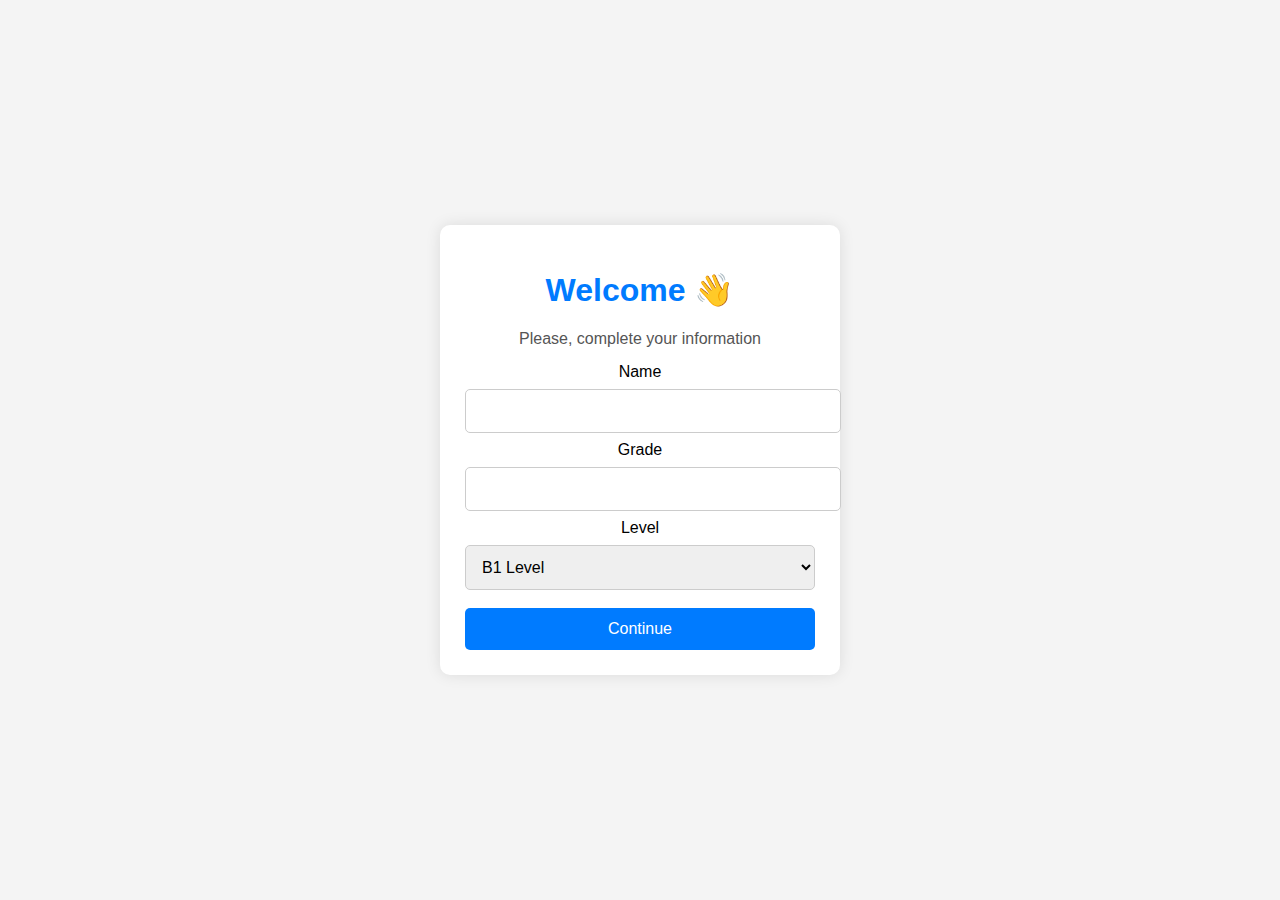
<file: index.html>
<!DOCTYPE html>
<html lang="es">
<head>
    <meta charset="UTF-8">
    <meta name="viewport" content="width=device-width, initial-scale=1.0">
    <title>Pantalla Principal</title>
    <link rel="stylesheet" href="style.css">
</head>
<body>

    <div class="container">
        <h1>Welcome 👋</h1>
        <p>Please, complete your information</p>

        <form onsubmit="startSession(); return false;">
            <label for="userName">Name</label>
            <input type="text" id="userName" required>

            <label for="userCourse">Grade</label>
            <input type="text" id="userCourse" required>

            <label for="userLevel">Level</label>
            <select id="userLevel" required>
                <option value="b1">B1 Level</option>
                <option value="b1plus">B1+ Level</option>
                <option value="b2">B2 Level</option>
            </select>

            <button type="submit">Continue</button>
        </form>
    </div>

    <script src="script.js"></script>

</body>
</html>
</file>
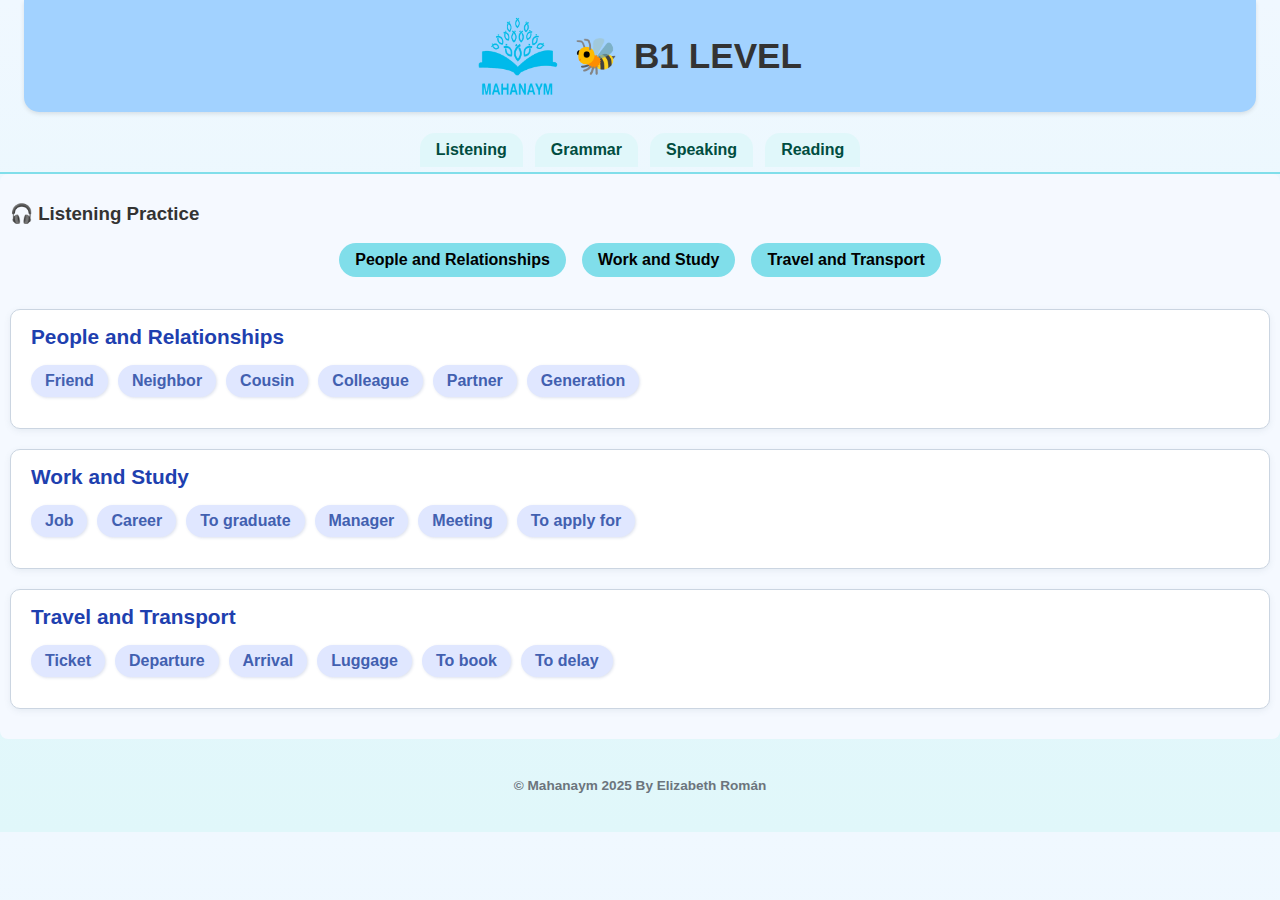
<file: Levels/b1.html>
<!DOCTYPE html> 
<html lang="en">
<head>
  <meta charset="UTF-8" />
  <meta name="viewport" content="width=device-width, initial-scale=1.0"/>
  <title>Learn English</title>
  <link rel="stylesheet" href="stylelevels.css" />
</head>
<body>
  <header>
    <div class="logo-title">
      <img src="logo.png" alt="Learn English Logo" />
      <span role="img" aria-label="bee">🐝</span> B1 LEVEL
    </div>
  </header>

        <!-- Subtabs -->
        <nav class="subtabs" role="tablist">
          <button class="subtab-button" onclick="openSubTab(event, 'b1-listening')" role="tab" aria-selected="true">Listening</button>
          <button class="subtab-button" onclick="openSubTab(event, 'b1-grammar')" role="tab" aria-selected="false">Grammar</button>
          <button class="subtab-button" onclick="openSubTab(event, 'b1-speaking')" role="tab" aria-selected="false">Speaking</button>
          <button class="subtab-button" onclick="openSubTab(event, 'b1-reading')" role="tab" aria-selected="false">Reading</button>
        </nav>

        <!-- Listening -->
        <section id="b1-listening" class="subtab-content" style="display: block;">
          <h3>🎧 Listening Practice</h3>
          <ul class="topic-list">
            <li><a href="#people-relationships">People and Relationships</a></li>
            <li><a href="#work-study">Work and Study</a></li>
            <li><a href="#travel-transport">Travel and Transport</a></li>
          </ul>

          <section id="people-relationships" class="topic-section">
            <h4>People and Relationships</h4>
            <ul>
              <li class="play-word" data-audio="People/Friend.mp3">Friend</li>
              <li class="play-word" data-audio="People/Neighbor.mp3">Neighbor</li>
              <li class="play-word" data-audio="People/Cousin.mp3">Cousin</li>
              <li class="play-word" data-audio="People/Colleague.mp3">Colleague</li>
              <li class="play-word" data-audio="People/Partner.mp3">Partner</li>
              <li class="play-word" data-audio="People/Generation.mp3">Generation</li>
            </ul>
          </section>

          <section id="work-study" class="topic-section">
            <h4>Work and Study</h4>
            <ul>
              <li class="play-word" data-audio="Work/Job.mp3">Job </li>
              <li class="play-word" data-audio="Work/Career.mp3">Career</li>
              <li class="play-word" data-audio="Work/To_graduate.mp3">To graduate</li>
              <li class="play-word" data-audio="Work/Manager.mp3">Manager</li>
              <li class="play-word" data-audio="Work/Meeting.mp3">Meeting</li>
              <li class="play-word" data-audio="Work/To_apply_for.mp3">To apply for</li>
            </ul>
          </section>

          <section id="travel-transport" class="topic-section">
            <h4>Travel and Transport</h4>
            <ul>
              <li class="play-word" data-audio="Travel/Ticket.mp3">Ticket</li>
              <li class="play-word" data-audio="Travel/Departure.mp3">Departure</li>
              <li class="play-word" data-audio="Travel/Arrival.mp3">Arrival</li>
              <li class="play-word" data-audio="Travel/Luggage.mp3">Luggage</li>
              <li class="play-word" data-audio="Travel/To_book.mp3">To book</li>
              <li class="play-word" data-audio="Travel/To_delay.mp3">To delay</li>
            </ul>
          </section>
        </section> <!--END LISTENING-->

<!-- Grammar -->
      <section id="b1-grammar" class="subtab-content" style="display: none;">
        <h3>Grammar Practice</h3>
        <div id="subtab-grammar">
<!-- 1. VERBAL TIMES -->
<article class="activity-card">
  <p><strong>1. I __________ (see) that movie before.</strong></p>
  <button onclick="checkAnswer(this, false)">saw</button>
  <button onclick="checkAnswer(this, true)">have seen</button>
  <button onclick="checkAnswer(this, false)">see</button>
  <p class="message-result"></p>
  <button class="retry-btn" onclick="resetCard(this)" style="display:none; margin-top: 10px;">
  🔄 Try again
</button>
</article>

<!-- 2. FIRST CONDITIONAL -->
<article class="activity-card">
  <p><strong>2. If it rains, we __________ at home.</strong></p>
  <button onclick="checkAnswer(this, false)">stays</button>
  <button onclick="checkAnswer(this, true)">will stay</button>
  <button onclick="checkAnswer(this, false)">stayed</button>
  <p class="message-result"></p>
  <button class="retry-btn" onclick="resetCard(this)" style="display:none; margin-top: 10px;">
  🔄 Try again
</button>
</article>

<!--3.Order the phrase-->
<article class="activity-card" id="drag-drop-activity">
  <p><strong>3. Put the words in the correct order (drag and drop):</strong></p>

  <div id="dragContainer" class="drag-container"></div>

  <button id="checkBtn">Check Order</button>
  <button class="retry-btn" style="display:none; margin-top: 10px;">
    🔄 Try again
  </button>

  <p class="message-result"></p>
</article>


<!-- 4. Reported Speech -->
<article class="activity-card">
  <p><strong>4. She said, “I am tired.” → She said __________.</strong></p>
  <button onclick="checkAnswer(this, false)">she is tired</button>
  <button onclick="checkAnswer(this, true)">she was tired</button>
  <button onclick="checkAnswer(this, false)">she will be tired</button>
  <p class="message-result"></p>
  <button class="retry-btn" onclick="resetCard(this)" style="display:none; margin-top: 10px;">
  🔄 Try again
</button>
</article>

<!-- 5. MODAL VERBS -->
<article class="activity-card">
  <p><strong>5. You __________ study more if you want to pass the test.</strong></p>
  <button onclick="checkAnswer(this, true)">should</button>
  <button onclick="checkAnswer(this, false)">might</button>
  <button onclick="checkAnswer(this, false)">can</button>
  <p class="message-result"></p>
    <button class="retry-btn" onclick="resetCard(this)" style="display:none; margin-top: 10px;">
  🔄 Try again
</button>
</article>


<!-- 6. VERBS WITH -ING / TO -->
<article class="activity-card">
  <p><strong>6. I enjoy __________ books.</strong></p>
  <button onclick="checkAnswer(this, false)">read</button>
  <button onclick="checkAnswer(this, true)">reading</button>
  <button onclick="checkAnswer(this, false)">to read</button>
  <p class="message-result"></p>
  <button class="retry-btn" onclick="resetCard(this)" style="display:none; margin-top: 10px;">
  🔄 Try again
</button>
</article>

<!-- 7. PASSIVE VOICE -->
<article class="activity-card">
  <p><strong>7. They build houses. → __________.</strong></p>
  <button onclick="checkAnswer(this, true)">Houses are built</button>
  <button onclick="checkAnswer(this, false)">Houses were build</button>
  <button onclick="checkAnswer(this, false)">Houses is built</button>
  <p class="message-result"></p>
  <button class="retry-btn" onclick="resetCard(this)" style="display:none; margin-top: 10px;">
  🔄 Try again
</button>
</article>

<!-- 8. Relative clauses -->
<article class="activity-card">
  <p><strong>8. Combine: The man is my teacher. He is wearing a hat.</strong></p>
  <button onclick="checkAnswer(this, true)">The man who is wearing a hat is my teacher</button>
  <button onclick="checkAnswer(this, false)">The man is wearing a hat who is my teacher</button>
  <button onclick="checkAnswer(this, false)">My teacher is the man which is wearing a hat</button>
  <p class="message-result"></p>
  <button class="retry-btn" onclick="resetCard(this)" style="display:none; margin-top: 10px;">
  🔄 Try again
</button>
</article>

<!-- 9. Question tags -->
<article class="activity-card">
  <p><strong>9. She’s coming to the party, __________?</strong></p>
  <button onclick="checkAnswer(this, true)">isn’t she?</button>
  <button onclick="checkAnswer(this, false)">is she?</button>
  <button onclick="checkAnswer(this, false)">wasn’t she?</button>
  <p class="message-result"></p>
  <button class="retry-btn" onclick="resetCard(this)" style="display:none; margin-top: 10px;">
  🔄 Try again
</button>
</article>    

<!-- 10. Matching activity -->
<article class="activity-card matching-activity">
  <h4>10. Match the phrases</h4>
  <div class="matching-container">
    <div class="column left">
      <div class="match-item" data-id="1">I woke up late.</div>
      <div class="match-item" data-id="2">While she was cooking,</div>
      <div class="match-item" data-id="3">If you study hard,</div>
      <div class="match-item" data-id="4">I like coffee,</div>
    </div>

    <svg class="lines" width="100%" height="200"></svg>

    <div class="column right">
      <div class="match-item" data-id="a">you will pass the exam.</div>      
      <div class="match-item" data-id="b">but I prefer tea at night.</div>
      <div class="match-item" data-id="c">her brother was setting the table.</div>
      <div class="match-item" data-id="d">That’s why I arrived late at school.</div>
    </div>
  </div>

  <button onclick="checkMatches()">✅ Check</button>
  <button class="retry-btn" style="display:none;">🔄 Try again</button>
  <p class="message-result" style="font-weight:bold; margin-top:10px;"></p>
</article> 
</section>

<!-- Speaking -->
<section id="b1-speaking" class="subtab-content" style="display: none;">
  <h3>🗣️ Speaking Section</h3>
  <div class="speaking-exercise">

    <!-- Tarjeta 1: Traveling -->
    <article class="activity-card" data-dialogos='[
      { "pregunta": "Hi! I need to book a flight to Madrid.", "respuesta": "Sure! What’s your preferred departure date?" },
      { "pregunta": "Next Saturday.", "respuesta": "Great! Do you need extra luggage space?" },
      { "pregunta": "No, just a carry-on.", "respuesta": "Your ticket is confirmed. Arrival in Madrid is at 3 PM." },
      { "pregunta": "Perfect! Any chance of a delay?", "respuesta": "No delays expected! Safe travels!" }
    ]'>
      <p>🧳 <strong>Topic:</strong> Traveling!</p>  
      <p><strong>Say aloud:</strong> <span class="fraseObjetivo"></span></p>
      <button class="speakBtn">🎤 Speak</button>
      <button class="repeatPhraseBtn">🔊 Listen</button>
      <p class="resultado"></p>
      <p class="mensajeError error-message hidden">❌ Incorrect. Try again.</p>
      <button class="retryBtn hidden">🔄 Retry</button>
      <p class="message-result"></p>
      <button class="nextBtn">➡️ Next</button>
      <button class="repeatAnswerBtn hidden">🗣️ Listen</button>
    </article>

 <!-- Tarjeta 2: People and Relationships -->
    <article class="activity-card" data-dialogos='[
      { "pregunta": "My neighbor just moved away", "respuesta": "Oh no! Were you close?" },
      { "pregunta": "Not really, but she was friendly.", "respuesta": "I get it. My colleague just changed jobs." },
      { "pregunta": "That’s tough. Are you still in touch?", "respuesta": "A little. And my cousin is visiting soon!" },
      { "pregunta": "That’s great! Family time is special.", "respuesta": "Yeah! Different generations bring new stories." }
           ]'>
      
    <p>👨‍👩‍👦‍👦 <strong>Topic:</strong> Connections Everywhere!</p>  
      <p><strong>Say aloud:</strong> <span class="fraseObjetivo"></span></p>
      <button class="speakBtn">🎤 Speak</button>
      <button class="repeatPhraseBtn">🔊 Listen</button>
      <p class="resultado"></p>
      <p class="mensajeError error-message hidden">❌ Incorrect. Try again.</p>
      <button class="retryBtn hidden">🔄 Retry</button>
      <p class="message-result"></p>
      <button class="nextBtn">➡️ Next</button>
      <button class="repeatAnswerBtn hidden" >🗣️ Listen</button>
    </article>
  </div>
</section>  <!--END SPEAKING B1-->

        <!-- Reading -->
        <section id="b1-reading" class="subtab-content" style="display: none;">
         <article class="activity-card">
            <h3>📖 Reading Section</h3>
            <h4>Daily Routine</h4>
            <p>Emma wakes up at 7:00 a.m. She stretches and opens the window. The sun is shining, and birds are singing. She smiles.</p>
            <p>First, Emma takes a shower. She enjoys the warm water and sings her favorite song. After that, she gets dressed and brushes her hair.</p>
            <p>At 7:30 a.m., Emma packs her bag and checks her phone. She reads a few messages from her friends. "See you later!" one of them says.</p>
            <p>After a long day, Emma finally comes home. She sits on the couch and turns on the TV. She watches her favorite series for an hour. Then, she feels tired and decides to go to bed.</p>
            <button onclick="speakReadingText(this)">🔊 Read aloud</button>
           <button class="stop-btn" style="display: none;" onclick="stopReading(this)">⏹️ Stop</button>


            <p><strong>What does Emma do in the morning?</strong></p>
            <button onclick="checkReadingAnswer(this, false)">Go to bed</button>
            <button onclick="checkReadingAnswer(this, true)">Have breakfast</button>
            <button onclick="checkReadingAnswer(this, false)">Watch TV</button>
            <p class="message-result"></p>
            <button class="retry-btn" onclick="resetCard(this)" style="display: none;">🔄 Try Again</button>
          </article>

          <article class="activity-card">
            <h4>At the Zoo</h4>
            <p>Sammy is excited. Today, she is going to the zoo with her best friend.</p>
            <p>When they arrive, the first animals they see are elephants. They are big and strong, and one of them is playing with water. "Look! It's spraying water with its trunk!" Sammy laughs.</p>
            <p>Next, they walk to the giraffes. They are so tall! They eat leaves from the highest trees. "I wish I could reach that high," Sammy says.</p>
            <p>Then, they visit the monkeys. The monkeys jump from tree to tree, making funny sounds. One little monkey looks at Sammy and tilts its head. "You are so funny!" Sammy says.</p>
            <button onclick="speakReadingText(this)">🔊 Read aloud</button>
           <button class="stop-btn" style="display: none;" onclick="stopReading(this)">⏹️ Stop</button>


            <p><strong>Which animal does the girl like the most?</strong></p>
            <button onclick="checkReadingAnswer(this, false)">Elephant</button>
            <button onclick="checkReadingAnswer(this, false)">Giraffe</button>
            <button onclick="checkReadingAnswer(this, true)">Monkey</button>
            <p class="message-result"></p>
            <button class="retry-btn" onclick="resetCard(this)" style="display: none;">🔄 Try Again</button>
          </article>

          <article class="activity-card">
            <h4>Weekend Plans</h4>
            <p>Leo sits on his bed, thinking. The weekend is coming, and he doesn’t know what to do.</p>
            <p>He has three ideas. First, he could visit his grandmother. She always makes delicious cookies, and they could talk for hours.</p>
            <p>Second, he could go to the beach. He loves swimming and feeling the warm sand under his feet.</p>
            <p>Third, he could play football with his friends. They have a big match on Saturday, and he doesn’t want to miss it!</p>
            <button onclick="speakReadingText(this)">🔊 Read aloud</button>
            <button class="stop-btn" style="display: none;" onclick="stopReading(this)">⏹️ Stop</button>


            <p><strong>What will the boy do on Sunday?</strong></p>
            <button onclick="checkReadingAnswer(this, false)">Go to the beach</button>
            <button onclick="checkReadingAnswer(this, false)">Visit grandma</button>
            <button onclick="checkReadingAnswer(this, true)">Play soccer</button>
            <p class="message-result"></p>
            <button class="retry-btn" onclick="resetCard(this)" style="display: none;">🔄 Try Again</button>
          </article>  
   </section> <!----End Reading-->
</section> <!---End B1-->

      </section>
    </main>
  </div>

  <footer>
  <h5>&copy; Mahanaym 2025 By Elizabeth Román</h5>
</footer>

  <script src="scriptlevels.js"></script>
</body>
</html>
</file>
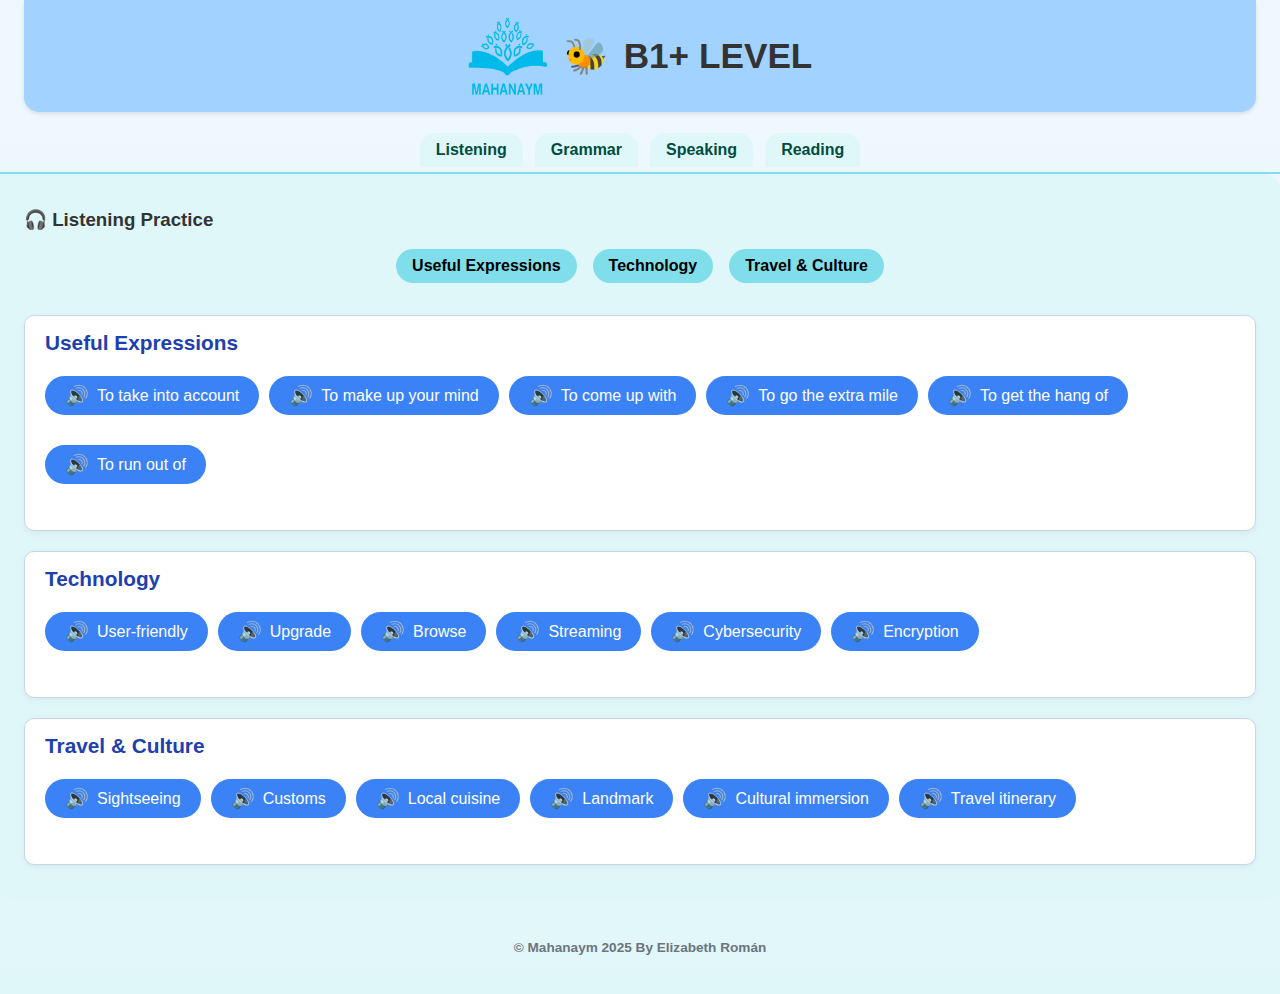
<file: Levels/b1plus.html>
<!DOCTYPE html> 
<html lang="en">
<head>
  <meta charset="UTF-8" />
  <meta name="viewport" content="width=device-width, initial-scale=1.0"/>
  <title>Learn English</title>
  <link rel="stylesheet" href="stylelevels.css" />
</head>
<body>
  <header>
    <div class="logo-title">
      <img src="logo.png" alt="Learn English Logo" />
      <span role="img" aria-label="bee">🐝</span> B1+ LEVEL
    </div>
  </header>

        <!-- B1+ TAB -->

  <!-- Subtabs -->
        <nav class="subtabs" role="tablist">
          <button class="subtab-button" onclick="openSubTab(event, 'b1plus-listening')" role="tab" aria-selected="true">Listening</button>
          <button class="subtab-button" onclick="openSubTab(event, 'b1plus-grammar')" role="tab" aria-selected="false">Grammar</button>
          <button class="subtab-button" onclick="openSubTab(event, 'b1plus-speaking')" role="tab" aria-selected="false">Speaking</button>
          <button class="subtab-button" onclick="openSubTab(event, 'b1plus-reading')" role="tab" aria-selected="false">Reading</button>
        </nav>

  <!-- Listening -->
    <section id="b1plus-listening" class="subtab-content" style="display: block;">
    <h3>🎧 Listening Practice</h3>
          <ul class="topic-list">
            <li><a href="#Useful Expressions">Useful Expressions</a></li>
            <li><a href="#Technology">Technology</a></li>
            <li><a href="#Travel & Culture">Travel & Culture</a></li>
          </ul>

          <section id="Useful Expressions" class="topic-section">
            <h4>Useful Expressions</h4>
            <ul>
               <button onclick="leerFrase('To take into account')">To take into account</button>
               <button onclick="leerFrase('To make up your mind')">To make up your mind</button>
               <button onclick="leerFrase('To come up with')">To come up with</button>
               <button onclick="leerFrase('To go the extra mile')">To go the extra mile</button>
               <button onclick="leerFrase('To get the hang of')">To get the hang of</button>
              <button onclick="leerFrase('To run out of')">To run out of</button>

            </ul>
          </section>

          <section id="Technology" class="topic-section">
            <h4>Technology</h4>
            <ul>
              <button onclick="leerFrase('User-friendly')">User-friendly</button>
              <button onclick="leerFrase('Upgrade')">Upgrade</button>
              <button onclick="leerFrase('Browse')">Browse</button>
              <button onclick="leerFrase('Streaming')">Streaming</button>
              <button onclick="leerFrase('Cybersecurity')">Cybersecurity</button>
              <button onclick="leerFrase('Encryption')">Encryption</button>
            </ul>
          </section>

          <section id="Travel & Culture" class="topic-section">
            <h4>Travel & Culture</h4>
            <ul>
              <button onclick="leerFrase('Sightseeing')">Sightseeing</button>
              <button onclick="leerFrase('Customs')">Customs</button>
              <button onclick="leerFrase('Local cuisine')">Local cuisine</button>
              <button onclick="leerFrase('Landmark')">Landmark</button>
              <button onclick="leerFrase('Cultural immersion')">Cultural immersion</button>
              <button onclick="leerFrase('Travel itinerary')">Travel itinerary</button>
            </ul>
          </section>
        </section> <!--END LISTENING B1+-->

  <!-- Grammar B1+-->
      <section id="b1plus-grammar" class="subtab-content" style="display: none;">
        <h3>Grammar Practice</h3>
        <div id="subtab-grammar">
<!-- 1. DEDUCTION IN PRESENT -->
<article class="activity-card">

  <p><strong>1.Choose the correct sentence using a modal verb for deduction in the present</strong></p>
  <button onclick="checkAnswer(this, true)">He must be tired after working all day.</button>
  <button onclick="checkAnswer(this, false)">He must to be tired after working all day.</button>
  <button onclick="checkAnswer(this, false)">He must being tired after working all day.</button>
  <button onclick="checkAnswer(this, false)">He must have been tired after working all day.</button>
  <p class="message-result"></p>
  <button class="retry-btn" onclick="resetCard(this)" style="display:none; margin-top: 10px;">
  🔄 Try again
</button>
</article>

<!-- 2. WISH -->
<article class="activity-card">
  <p><strong>2.Which sentence uses the correct form of "wish"?.</strong></p>
  <button onclick="checkAnswer(this, false)">I wish I have more free time.</button>
  <button onclick="checkAnswer(this, true)">I wish I had more free time.</button>
  <button onclick="checkAnswer(this, false)">I wish I will have more free time.</button>
  <button onclick="checkAnswer(this, false)">I wish I would have more free time.</button>
  <p class="message-result"></p>
  <button class="retry-btn" onclick="resetCard(this)" style="display:none; margin-top: 10px;">
  🔄 Try again
</button>
</article>

<!--3.MODAL VERB-->
<article class="activity-card">
  <p><strong>3.Choose the correct sentence using a modal verb in the past: </strong></p>
  <button onclick="checkAnswer(this, true)">She could have studied harder for the exam.</button>
  <button onclick="checkAnswer(this, false)">She could study harder for the exam.</button>
  <button onclick="checkAnswer(this, false)">She could studied harder for the exam.</button>
  <button onclick="checkAnswer(this, false)">She could has studied harder for the exam.</button>
  <p class="message-result"></p>
  <button class="retry-btn" onclick="resetCard(this)" style="display:none; margin-top: 10px;">
  🔄 Try again
</button>
</article>


<!-- 4. PHRASAL VERB -->
<article class="activity-card">
  <p><strong>4. Which sentence uses the correct form of the phrasal verb?</strong></p>
  <button onclick="checkAnswer(this, true)">He gave up smoking last year.</button>
  <button onclick="checkAnswer(this, false)">He gave off smoking last year.</button>
  <button onclick="checkAnswer(this, false)">He gave in smoking last year.</button>
  <button onclick="checkAnswer(this, false)">He gave out smoking last year.</button>
  <p class="message-result"></p>
  <button class="retry-btn" onclick="resetCard(this)" style="display:none; margin-top: 10px;">
  🔄 Try again
</button>
</article>

<!-- 5. WOULD RATHER -->
<article class="activity-card">
  <p><strong>5. Choose the correct sentence using "would rather"</strong></p>
  <button onclick="checkAnswer(this, false)">I would rather to stay home tonight.</button>
  <button onclick="checkAnswer(this, true)">I would rather stay home tonight.</button>
  <button onclick="checkAnswer(this, false)">I would rather staying home tonight.</button>
  <button onclick="checkAnswer(this, false)">I would rather stayed home tonight.</button>
  <p class="message-result"></p>
    <button class="retry-btn" onclick="resetCard(this)" style="display:none; margin-top: 10px;">
  🔄 Try again
</button>
</article>


<!-- 6. PASSIVE VOICE -->
<article class="activity-card">
  <p><strong>6. Which sentence uses the correct form of the passive voice?</strong></p>
  <button onclick="checkAnswer(this, true)">The cake was eaten by the children.</button>
  <button onclick="checkAnswer(this, false)">The cake ate by the children.</button>
  <button onclick="checkAnswer(this, false)">The cake is eating by the children.</button>
    <button onclick="checkAnswer(this, false)">The cake has eaten by the children.</button>
  <p class="message-result"></p>
  <button class="retry-btn" onclick="resetCard(this)" style="display:none; margin-top: 10px;">
  🔄 Try again
</button>
</article>

<!-- 7. MIXED CONDTIIONAL -->
<article class="activity-card">
  <p><strong>7. Choose the correct sentence using a mixed conditional:</strong></p>
  <button onclick="checkAnswer(this, false)">If I had studied harder, I would pass the exam.</button>
  <button onclick="checkAnswer(this, false)">If I had studied harder, I would have passed the exam.</button>
  <button onclick="checkAnswer(this, true)">If I had studied harder, I would be passing the exam now.</button>
  <button onclick="checkAnswer(this, false)">If I studied harder, I would have passed the exam.</button>
  <p class="message-result"></p>
  <button class="retry-btn" onclick="resetCard(this)" style="display:none; margin-top: 10px;">
  🔄 Try again
</button>
</article>

<!-- 8. USED TO -->
<article class="activity-card">
  <p><strong>8. Which sentence uses the correct form of "used to"?</strong></p>
  <button onclick="checkAnswer(this, true)">I used to play football when I was a child.</button>
  <button onclick="checkAnswer(this, false)">I use to play football when I was a child.</button>
  <button onclick="checkAnswer(this, false)">I am used to play football when I was a child.</button>
  <button onclick="checkAnswer(this, false)">I was used to play football when I was a child.</button>
  <p class="message-result"></p>
  <button class="retry-btn" onclick="resetCard(this)" style="display:none; margin-top: 10px;">
  🔄 Try again
</button>
</article>

<!-- 9. CONNECTOR OF CONTRAST -->
<article class="activity-card">
  <p><strong>9. Choose the correct sentence using a connector of contrast</strong></p>
  <button onclick="checkAnswer(this, false)">Despite it was raining, we went for a walk.</button>
  <button onclick="checkAnswer(this, false)">Even it was raining, we went for a walk.</button>
  <button onclick="checkAnswer(this, true)">Although it was raining, we went for a walk.</button>
  <button onclick="checkAnswer(this, false)">However it was raining, we went for a walk.</button>
  <p class="message-result"></p>
  <button class="retry-btn" onclick="resetCard(this)" style="display:none; margin-top: 10px;">
  🔄 Try again
</button>
</article>    

<!-- 10. SO OR SUCH -->
<article class="activity-card">
  <p><strong>10. Which sentence uses the correct form of "so" or "such"?</strong></p>
  <button onclick="checkAnswer(this, false)">It was so a beautiful day that we went to the park.</button>
  <button onclick="checkAnswer(this, false)">It was such beautiful day that we went to the park.</button>
  <button onclick="checkAnswer(this, false)">It was so beautiful day that we went to the park.</button>
  <button onclick="checkAnswer(this, true)">It was such a beautiful day that we went to the park.</button>
  <p class="message-result"></p>
    <button class="retry-btn" onclick="resetCard(this)" style="display:none; margin-top: 10px;">
  🔄 Try again
</button>
</article>
</section><!---End grammar-->

<!-- Speaking B1+-->
<section id="b1plus-speaking" class="subtab-content" style="display: none;">
  <h3>🗣️ Speaking Section</h3>
  <div class="speaking-exercise">
    
    <!-- Tarjeta 1: Travel -->
    <article class="activity-card" data-dialogos='[
      { "pregunta": "Have you planned your travel itinerary yet?", "respuesta": "Yes! First, I’ll do some sightseeing around the city." },
      { "pregunta": "That sounds great! Don’t forget to visit the main landmark", "respuesta": "Of course! Then, I want to try the local cuisine." },
      { "pregunta": "Good idea! It’s a great way to experience the cultural side of the city.", "respuesta": "And at the airport, I’ll have to go through customs, right?" },
      { "pregunta": "Yes, just make sure to have your passport ready!", "respuesta": "Oh yeah, I almost forgot it!" }
    ]'>
      <p>✈️ <strong>Topic:</strong> Exploring Culture Through Travel!</p>  
      <p><strong>Say aloud:</strong> <span class="fraseObjetivo"></span></p>
      <button class="speakBtn">🎤 Speak</button>
      <button class="repeatPhraseBtn">🔊 Listen</button>
      <p class="resultado"></p>
      <p class="mensajeError error-message hidden">❌ Incorrect. Try again.</p>
      <button class="retryBtn hidden">🔄 Retry</button>
      <p class="message-result"></p>
      <button class="nextBtn">➡️ Next</button>
      <button class="repeatAnswerBtn hidden">🗣️ Listen</button>
    </article>

  <!-- Tarjeta 2: University -->
<article class="activity-card" data-dialogos='[
  { "pregunta": "I can’t make up my mind about which university to choose.", "respuesta": "Have you taken into account the tuition fees and location?" },
  { "pregunta": "Yes, but I want a strong science program too.", "respuesta": "Then you should go the extra mile and visit the campuses." },
  { "pregunta": "That’s true! I need to come up with a plan for the trip.", "respuesta": "And don’t worry, you’ll get the hang of everything once classes start!" },
  { "pregunta": "I hope so! I just don’t want to run out of time to apply.", "respuesta": "Then make sure to submit your application early!" }
]'>
  <p>🏫 <strong>Topic:</strong> Choosing the Right Path!</p>  
  <p><strong>Say aloud:</strong> <span class="fraseObjetivo"></span></p>
  <button class="speakBtn">🎤 Speak</button>
  <button class="repeatPhraseBtn">🔊 Listen</button>
  <p class="resultado"></p>
  <p class="mensajeError error-message hidden">❌ Incorrect. Try again.</p>
  <button class="retryBtn hidden">🔄 Retry</button>
  <p class="message-result"></p>
  <button class="nextBtn">➡️ Next</button>
  <button class="repeatAnswerBtn hidden">🗣️ Listen</button>
</article>
  </div>
</section> <!-----End Speaking B1+-->


  <!-- Reading B1+-->
        <section id="b1plus-reading" class="subtab-content" style="display: none;">
         <article class="activity-card">
            <h3>📖 Reading Section</h3>
            <h4>A Day in London</h4>
            <p>Sam arrived in London early in the morning. His first stop was Big Ben, one of the most famous landmarks in the city. He took pictures and admired the historic architecture.</p>
            <p>Next, he decided to explore Covent Garden, where he watched street performers and visited local shops. He bought a travel guide to learn more about the city's history.</p>
            <p>For lunch, Sam tried fish and chips, a traditional British dish. He loved the crispy fish and warm fries!</p>
            <p>Before heading back to his hotel, he took a boat ride along the River Thames, enjoying the beautiful city views.</p>
            <p>Sam had an amazing day and promised to come back soon!</p>
            <button onclick="speakReadingText(this)">🔊 Read aloud</button>
           <button class="stop-btn" style="display: none;" onclick="stopReading(this)">⏹️ Stop</button>


            <p><strong>What did Sam buy in Covent Garden?</strong></p>
            <button onclick="checkReadingAnswer(this, false)">A TS-themed T-shirt</button>
            <button onclick="checkReadingAnswer(this, true)">A travel guide</button>
            <button onclick="checkReadingAnswer(this, false)">A box of chocolates</button>
            <p class="message-result"></p>
            <button class="retry-btn" onclick="resetCard(this)" style="display: none;">🔄 Try Again</button>
          </article>

          <article class="activity-card">
            <h4>The Lost Passport</h4>
           <p>Mia was ready for her trip to Italy. She packed her luggage, checked her ticket, and left for the airport. When she reached customs, she realized something terrible—her passport was missing!</p>
           <p>She searched her travel bag but couldn't find it. Panicked, she called her brother. "Check my desk!" she said. A minute later, her brother replied, "I found it!"</p>
           <p>Mia rushed home, grabbed the passport, and hurried back. She arrived just in time for boarding. Exhausted but relieved, she smiled. The adventure was about to begin! </p>
            <button onclick="speakReadingText(this)">🔊 Read aloud</button>
           <button class="stop-btn" style="display: none;" onclick="stopReading(this)">⏹️ Stop</button>


            <p><strong>Where was Mia's passport?</strong></p>
            <button onclick="checkReadingAnswer(this, false)">In her suitcase</button>
            <button onclick="checkReadingAnswer(this, false)">At the airport</button>
            <button onclick="checkReadingAnswer(this, true)">In her desk</button>
            <p class="message-result"></p>
            <button class="retry-btn" onclick="resetCard(this)" style="display: none;">🔄 Try Again</button>
          </article>

          <article class="activity-card">
            <h4>A New Friendship</h4>
            <p>Vale had just moved to a new neighborhood. At first, she felt lonely. One day, her neighbor, Brillo, invited her for coffee. They talked about their hobbies and favorite movies.</p>
            <p>Soon, they started meeting every weekend. Brillo introduced Vale to his friends, and they all got along well. After a few months, Vale felt at home.</p>
            <p>One day, Brillo said, "I'm glad we're friends. Moving to a new place can be hard." Vale smiled. "Yes, but thanks to you, it was much easier!" </p>
            <button onclick="speakReadingText(this)">🔊 Read aloud</button>
            <button class="stop-btn" style="display: none;" onclick="stopReading(this)">⏹️ Stop</button>


            <p><strong>How did Vale feel at first?</strong></p>
            <button onclick="checkReadingAnswer(this, false)">Excited</button>
            <button onclick="checkReadingAnswer(this, true)">Lonely</button>
            <button onclick="checkReadingAnswer(this, false)">Confident</button>
            <p class="message-result"></p>
            <button class="retry-btn" onclick="resetCard(this)" style="display: none;">🔄 Try Again</button>
          </article>
        </section> <!----End Reading B1-->  
</section> <!---End B1+-->
      </section>
    </main>
  </div>

  <footer>
  <h5>&copy; Mahanaym 2025 By Elizabeth Román</h5>
</footer>

  <script src="scriptlevels.js"></script>
</body>
</html>
</file>
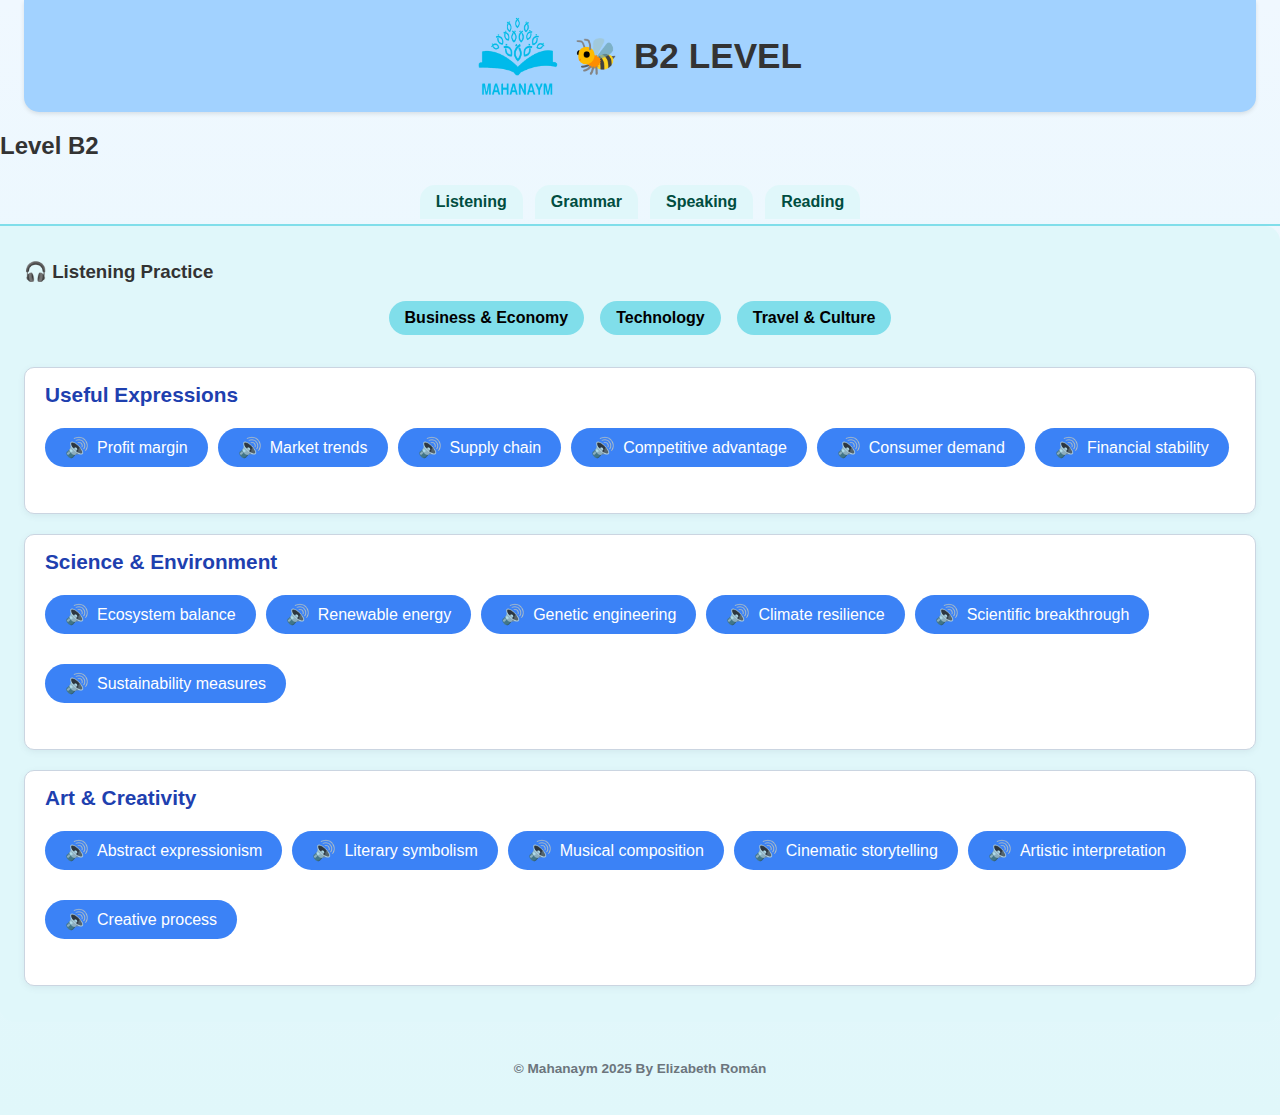
<file: Levels/b2.html>
<!DOCTYPE html> 
<html lang="en">
<head>
  <meta charset="UTF-8" />
  <meta name="viewport" content="width=device-width, initial-scale=1.0"/>
  <title>Learn English</title>
  <link rel="stylesheet" href="stylelevels.css" />
</head>
<body>
  <header>
    <div class="logo-title">
      <img src="logo.png" alt="Learn English Logo" />
      <span role="img" aria-label="bee">🐝</span> B2 LEVEL
    </div>
  </header>

      
      
  <h2>Level B2</h2>

  <!-- Subtabs -->
        <nav class="subtabs" role="tablist">
          <button class="subtab-button" onclick="openSubTab(event, 'b2-listening')" role="tab" aria-selected="true">Listening</button>
          <button class="subtab-button" onclick="openSubTab(event, 'b2-grammar')" role="tab" aria-selected="false">Grammar</button>
          <button class="subtab-button" onclick="openSubTab(event, 'b2-speaking')" role="tab" aria-selected="false">Speaking</button>
          <button class="subtab-button" onclick="openSubTab(event, 'b2-reading')" role="tab" aria-selected="false">Reading</button>
        </nav>

  <!-- Listening -->
    <section id="b2-listening" class="subtab-content" style="display: block;">
    <h3>🎧 Listening Practice</h3>
          <ul class="topic-list">
            <li><a href="#Business & Economy">Business & Economy</a></li>
            <li><a href="#Technology">Technology</a></li>
            <li><a href="#Travel & Culture">Travel & Culture</a></li>
          </ul>

          <section id="Useful Expressions" class="topic-section">
            <h4>Useful Expressions</h4>
            <ul>
               <button onclick="leerFrase('Profit margin')">Profit margin</button>
               <button onclick="leerFrase('Market trends')">Market trends</button>
               <button onclick="leerFrase('Supply chain')">Supply chain</button>
               <button onclick="leerFrase('Competitive advantage')">Competitive advantage</button>
               <button onclick="leerFrase('Consumer demand')">Consumer demand</button>
              <button onclick="leerFrase('Financial stability')">Financial stability</button>

            </ul>
          </section>

          <section id="Science & Environment" class="topic-section">
            <h4>Science & Environment</h4>
            <ul>
              <button onclick="leerFrase('Ecosystem balance')">Ecosystem balance</button>
              <button onclick="leerFrase('Renewable energy')">Renewable energy</button>
              <button onclick="leerFrase('Genetic engineering')">Genetic engineering</button>
              <button onclick="leerFrase('Climate resilience')">Climate resilience</button>
              <button onclick="leerFrase('Scientific breakthrough')">Scientific breakthrough</button>
              <button onclick="leerFrase('Sustainability measures')">Sustainability measures</button>
            </ul>
          </section>

          <section id="Art & Creativity" class="topic-section">
            <h4>Art & Creativity</h4>
            <ul>
              <button onclick="leerFrase('Abstract expressionism')">Abstract expressionism</button>
              <button onclick="leerFrase('Literary symbolism')">Literary symbolism</button>
              <button onclick="leerFrase('Musical composition')">Musical composition</button>
              <button onclick="leerFrase('Cinematic storytelling')">Cinematic storytelling</button>
              <button onclick="leerFrase('Artistic interpretation')">Artistic interpretation</button>
              <button onclick="leerFrase('Creative process')">Creative process</button>
            </ul>
          </section>
        </section> <!--END LISTENING B1+-->

 <!-- Grammar B2-->
      <section id="b2-grammar" class="subtab-content" style="display: none;">
        <h3>Grammar Practice</h3>
        <div id="subtab-grammar">
<!-- 1. HYPOTHETICAL SITUATIONS -->
<article class="activity-card">
  <h3>Subjunctive Mood – Hypothetical Situations</h3>
  <p><strong>1.Choose the correct sentence:</strong>"If I ___ president, I would improve education."</p>
  <button onclick="checkAnswer(this, false)">was</button>
  <button onclick="checkAnswer(this, true)">were</button>
  <button onclick="checkAnswer(this, false)">am</button>
  <button onclick="checkAnswer(this, false)">be</button>
  <p class="message-result"></p>
  <button class="retry-btn" onclick="resetCard(this)" style="display:none; margin-top: 10px;">
  🔄 Try again
</button>
</article>

<!-- 2. CLEFT SENTENCES -->
<article class="activity-card">
  <h3>Emphasis</h3>
  <p><strong>2.Which sentence correctly emphasizes the subject?</strong></p>
  <button onclick="checkAnswer(this, true)">It was my sister who won the competition.</button>
  <button onclick="checkAnswer(this, false)">My sister was the competition winner.</button>
  <button onclick="checkAnswer(this, false)">My sister, the winner, was happy.</button>
  <button onclick="checkAnswer(this, false)">The winner was my sister.</button>
  <p class="message-result"></p>
  <button class="retry-btn" onclick="resetCard(this)" style="display:none; margin-top: 10px;">
  🔄 Try again
</button>
</article>

<!--3.Omitting Words-->
<article class="activity-card">
  <h3>Omitting Words</h3>
  <p><strong>3.Choose the sentence with proper ellipsis use:</strong> <br>"I can play the piano, and my brother can ___ too."</p>
  <button onclick="checkAnswer(this, true)">She could have studied harder for the exam.</button>
  <button onclick="checkAnswer(this, false)">She could study harder for the exam.</button>
  <button onclick="checkAnswer(this, false)">She could studied harder for the exam.</button>
  <button onclick="checkAnswer(this, false)">She could has studied harder for the exam.</button>
  <p class="message-result"></p>
  <button class="retry-btn" onclick="resetCard(this)" style="display:none; margin-top: 10px;">
  🔄 Try again
</button>
</article>


<!-- 4. Converting Verbs to Nouns -->
<article class="activity-card">
  <h3>Converting Verbs to Nouns</h3>
  <p><strong>4. What is the correct nominalized form?</strong><br>"The manager decided to improve work conditions."</p>
  <button onclick="checkAnswer(this, true)">The manager made an improvement in work conditions.</button>
  <button onclick="checkAnswer(this, false)">The manager improved conditions at work.</button>
  <button onclick="checkAnswer(this, false)">The manager wants better conditions.</button>
  <button onclick="checkAnswer(this, false)">Work conditions are decided by the manager.</button>
  <p class="message-result"></p>
  <button class="retry-btn" onclick="resetCard(this)" style="display:none; margin-top: 10px;">
  🔄 Try again
</button>
</article>

<!-- 5. Shortening Sentences -->
<article class="activity-card">
  <h3>Shortening Sentences</h3>
  <p><strong>5. Choose the correct transformation:</strong>"Since he was exhausted, he went to bed early."</p>
  <button onclick="checkAnswer(this, true)">Exhausted, he went to bed early.</button>
  <button onclick="checkAnswer(this, false)">He went to bed early because tired.</button>
  <button onclick="checkAnswer(this, false)">Exhausting, he slept early.</button>
  <button onclick="checkAnswer(this, false)">Tired he went to bed.</button>
  <p class="message-result"></p>
    <button class="retry-btn" onclick="resetCard(this)" style="display:none; margin-top: 10px;">
  🔄 Try again
</button>
</article>


<!-- 6. Formal Structures -->
<article class="activity-card">
  <h3>Formal Structures</h3>
  <p><strong>6. Which sentence is correct?</strong></p>
  <button onclick="checkAnswer(this, true)">Hardly had the meeting started when the phone rang.</button>
  <button onclick="checkAnswer(this, false)">Hardly the meeting started when the phone rang.</button>
  <button onclick="checkAnswer(this, false)">The meeting started hardly when the phone rang.</button>
    <button onclick="checkAnswer(this, false)">The phone hardly rang when the meeting started.</button>
  <p class="message-result"></p>
  <button class="retry-btn" onclick="resetCard(this)" style="display:none; margin-top: 10px;">
  🔄 Try again
</button>
</article>

<!-- 7. Softening Statements -->
<article class="activity-card">
  <h3>Softening Statements</h3>
  <p><strong>7. Which sentence properly uses hedging?</strong></p>
  <button onclick="checkAnswer(this, true)">It seems that the economy is improving.</button>
  <button onclick="checkAnswer(this, false)">The economy is improving quickly.</button>
  <button onclick="checkAnswer(this, false)">The economy has definitely improved.</button>
  <button onclick="checkAnswer(this, false)">Everyone knows the economy is perfect now.</button>
  <p class="message-result"></p>
  <button class="retry-btn" onclick="resetCard(this)" style="display:none; margin-top: 10px;">
  🔄 Try again
</button>
</article>

<!-- 8. Progressing Change-->
<article class="activity-card">
  <h3>Progressing Change</h3>
  <p><strong>8.Which sentence correctly expresses increasing change?</strong></p>
  <button onclick="checkAnswer(this, false)">The more I studied, more I understand.</button>
  <button onclick="checkAnswer(this, true)">The more I study, the more I understand.</button>
  <button onclick="checkAnswer(this, false)">I study more and I understand.</button>
  <button onclick="checkAnswer(this, false)">Studying makes me understand.</button>
  <p class="message-result"></p>
  <button class="retry-btn" onclick="resetCard(this)" style="display:none; margin-top: 10px;">
  🔄 Try again
</button>
</article>

<!-- 9. Natural Word Combinations -->
<article class="activity-card">
  <h3>Natural Word Combinations</h3>
  <p><strong>9. Choose the best collocation:</strong>"This book provides ___ insight into global economics."</p>
  <button onclick="checkAnswer(this, false)">heavy.</button>
  <button onclick="checkAnswer(this, false)">deep.</button>
  <button onclick="checkAnswer(this, true)">valuable</button>
  <button onclick="checkAnswer(this, false)">weighty</button>
  <p class="message-result"></p>
  <button class="retry-btn" onclick="resetCard(this)" style="display:none; margin-top: 10px;">
  🔄 Try again
</button>
</article>    

<!-- 10. Advanced Relative Clauses -->
<article class="activity-card">
  <h3>Advanced Relative Clauses</h3>
  <p><strong>10. Which sentence correctly uses an advanced relative clause?</strong></p>
  <button onclick="checkAnswer(this, false)">The man stolen car was upset.</button>
  <button onclick="checkAnswer(this, false)">The man which car was stolen is upset.</button>
  <button onclick="checkAnswer(this, false)">The man who car stolen was upset.</button>
  <button onclick="checkAnswer(this, true)">The man, whose car was stolen, was upset.</button>
  <p class="message-result"></p>
    <button class="retry-btn" onclick="resetCard(this)" style="display:none; margin-top: 10px;">
  🔄 Try again
</button>
</article>
</section><!---End grammar B2-->

<!-- Speaking B2-->
<section id="b2-speaking" class="subtab-content" style="display: none;">
  <h3>🗣️ Speaking Section</h3>
  <div class="speaking-exercise">
    
    <!-- Tarjeta 1: Art -->
    <article class="activity-card" data-dialogos='[
      { "pregunta": "I love abstract expressionism—colors can express emotions.", "respuesta": "Like literary symbolism, where objects hold deeper meaning." },
      { "pregunta": "Exactly! Music does this through musical composition.", "respuesta": "And films use cinematic storytelling for emotional impact." },
      { "pregunta": "Every piece allows artistic interpretation by the audience.", "respuesta": "That’s what makes the creative process so exciting!" }
    ]'>
      <p>🎨🖌️<strong>Topic:</strong> Art in Motion</p>  
      <p><strong>Say aloud:</strong> <span class="fraseObjetivo"></span></p>
      <button class="speakBtn">🎤 Speak</button>
      <button class="repeatPhraseBtn">🔊 Listen</button>
      <p class="resultado"></p>
      <p class="mensajeError error-message hidden">❌ Incorrect. Try again.</p>
      <button class="retryBtn hidden">🔄 Retry</button>
      <p class="message-result"></p>
      <button class="nextBtn">➡️ Next</button>
      <button class="repeatAnswerBtn hidden">🗣️ Listen</button>
    </article>

  <!-- Tarjeta 2: University -->
<article class="activity-card" data-dialogos='[
  { "pregunta": "Did you finish the task that teacher Irina sent about the ecosystem balance?", "respuesta": "Yes, I researched its impact on animals." },
  { "pregunta": "I wrote about renewable energy and its effects.", "respuesta": "Interesting! I also included climate resilience." },
  { "pregunta": "Did you see the article on the scientific breakthrough in solar energy?", "respuesta": "Yes, it discusses new sustainability measures." },
  { "pregunta": "What about the genetic engineering section?", "respuesta": "I’ll explain it with examples in class." }
]'>
  <p>🏫 <strong>Topic:</strong> Choosing the Right Path!</p>  
  <p><strong>Say aloud:</strong> <span class="fraseObjetivo"></span></p>
  <button class="speakBtn">🎤 Speak</button>
  <button class="repeatPhraseBtn">🔊 Listen</button>
  <p class="resultado"></p>
  <p class="mensajeError error-message hidden">❌ Incorrect. Try again.</p>
  <button class="retryBtn hidden">🔄 Retry</button>
  <p class="message-result"></p>
  <button class="nextBtn">➡️ Next</button>
  <button class="repeatAnswerBtn hidden">🗣️ Listen</button>
</article>
  </div>
</section> <!-----End Speaking B1+-->

 <!-- Reading B2-->
        <section id="b2-reading" class="subtab-content" style="display: none;">
         <article class="activity-card">
            <h3>📖 Reading Section</h3>
            <h4>The Startup Gamble</h4>
            <p>Emma always dreamed of starting her own company. After researching market trends, she realized there was growing consumer demand for eco-friendly fashion.</p>
            <p>She worked hard to build a strong supply chain and ensure her brand had a competitive advantage.</p>
            <p>At first, profits were low, and she struggled to maintain financial stability. However, by adjusting her strategy, she improved her profit margin and expanded her business. After two years, her startup became one of the leading brands in sustainable clothing.</p>
            <button onclick="speakReadingText(this)">🔊 Read aloud</button>
           <button class="stop-btn" style="display: none;" onclick="stopReading(this)">⏹️ Stop</button>


            <p><strong>What helped Emma’s startup grow?</strong></p>
            <button onclick="checkReadingAnswer(this, false)">Ignoring market trends</button>
            <button onclick="checkReadingAnswer(this, true)">Adjusting her strategy</button>
            <button onclick="checkReadingAnswer(this, false)">Raising prices too high</button>
            <p class="message-result"></p>
            <button class="retry-btn" onclick="resetCard(this)" style="display: none;">🔄 Try Again</button>
          </article>

          <article class="activity-card">
            <h4>The Future of Energy</h4>
           <p>Liam was passionate about environmental issues and wanted to develop renewable energy solutions.<br> His team studied ecosystem balance and how different technologies affected nature.<br> They worked on projects promoting climate resilience by creating solar-powered devices.</p>
           <p>During an experiment, they achieved a major scientific breakthrough that made solar panels more efficient. These new panels followed sustainability measures, reducing waste and increasing energy output. Their work in genetic engineering also helped plants adapt to changing weather conditions. </p>
            <button onclick="speakReadingText(this)">🔊 Read aloud</button>
           <button class="stop-btn" style="display: none;" onclick="stopReading(this)">⏹️ Stop</button>


            <p><strong>What breakthrough did Liam’s team achieve?</strong></p>
            <button onclick="checkReadingAnswer(this, false)">Creating more plastic waste</button>
            <button onclick="checkReadingAnswer(this, false)">Making fossil fuels stronger</button>
            <button onclick="checkReadingAnswer(this, true)">Improving solar panels</button>
            <p class="message-result"></p>
            <button class="retry-btn" onclick="resetCard(this)" style="display: none;">🔄 Try Again</button>
          </article>

          <article class="activity-card">
            <h4>A Hidden Talent</h4>
            <p>Andre had always admired abstract expressionism, but she had never tried painting herself. One day, she decided to experiment. She loved the freedom of artistic interpretation and used bold colors in her work.</p>
            <p>As she learned more about cinematic storytelling, she realized that movies and paintings shared a lot in common. Inspired by literary symbolism, she started adding deeper meanings to her art. Soon, her musical composition skills helped her design a gallery that mixed sound and visuals, showcasing her creative process in a unique way.</p>
            <button onclick="speakReadingText(this)">🔊 Read aloud</button>
            <button class="stop-btn" style="display: none;" onclick="stopReading(this)">⏹️ Stop</button>


            <p><strong>What did Sofia discover about painting and movies?</strong></p>
            <button onclick="checkReadingAnswer(this, false)">Movies are only about actors</button>
            <button onclick="checkReadingAnswer(this, false)">Painting has no deep meaning</button>
            <button onclick="checkReadingAnswer(this, true)">They both use storytelling</button>
            <p class="message-result"></p>
            <button class="retry-btn" onclick="resetCard(this)" style="display: none;">🔄 Try Again</button>
          </article>
          </section> <!----End Reading B2-->  
</section> <!---End B2-->
      </section>
    </main>
  </div>

  <footer>
  <h5>&copy; Mahanaym 2025 By Elizabeth Román</h5>
</footer>

  <script src="scriptlevels.js"></script>
</body>
</html>
</file>
<file: style.css>
body {
    font-family: Arial, sans-serif;
    background-color: #f4f4f4;
    display: flex;
    justify-content: center;
    align-items: center;
    height: 100vh;
    margin: 0;
}

.container {
    background: white;
    padding: 25px;
    width: 350px;
    border-radius: 10px;
    box-shadow: 0 0 15px rgba(0, 0, 0, 0.1);
    text-align: center;
}

h1 {
    color: #007BFF;
}

p {
    color: #555;
    margin-bottom: 15px;
}

input, select {
    width: 100%;
    padding: 12px;
    margin: 8px 0;
    border: 1px solid #ccc;
    border-radius: 5px;
    font-size: 16px;
}

button {
    background-color: #007BFF;
    color: white;
    padding: 12px;
    border: none;
    cursor: pointer;
    border-radius: 5px;
    font-size: 16px;
    width: 100%;
    margin-top: 10px;
}

button:hover {
    background-color: #0056b3;
}
</file>
<file: Levels/stylelevels.css>
/* === Estilos generales === */
body {
  font-family: 'Segoe UI', Tahoma, Geneva, Verdana, sans-serif;
  background: linear-gradient(to bottom, #f0f8ff, #e0f7fa);
  color: #333;
  margin: 0;
  padding: 0;
}

header {
  background-color: #a2d2ff;
  width: 100%;
  max-width: 1200px;
  margin: 0 auto;
  padding: 1rem;
  text-align: center;
  font-size: 2.2rem;
  font-weight: bold;
  color: #333;
  box-shadow: 0 2px 4px rgba(0, 0, 0, 0.1);
  border-radius: 0 0 15px 15px;
}


.logo-title {
  display: flex;
  align-items: center;
  justify-content: center;
  gap: 1rem;
}

.logo-title img {
  height: 80px;
  width: 80px;
}

.card {
  background-color: #ffffff;
  border-radius: 15px;
  box-shadow: 0 4px 12px rgba(0, 0, 0, 0.1);
  text-align: center;
  transition: transform 0.3s ease;
}

.card:hover,
.card:focus-within {
  transform: translateY(-5px);
  outline: none;
}

.card h2 {
  margin-bottom: 1rem;
  font-size: 1.6rem;
}

button {
  background-color: #5bd1c5;
  border: none;
  border-radius: 10px;
  padding: 0.75rem 1.5rem;
  font-size: 1rem;
  cursor: pointer;
  transition: background-color 0.3s ease, transform 0.3s ease;
}

button:hover,
button:focus {
  background-color: #c8e4ff;
  transform: scale(1.05);
  outline: 3px solid #248be4;
  outline-offset: 2px;
}

/* === Navegación por pestañas === */
.tabs {
  margin: 2rem auto;
  width: 90%;
  max-width: 1100px;
  background-color: #fff;
  padding: 1rem;
  border-radius: 12px;
  box-shadow: 0 2px 8px rgba(0, 0, 0, 0.1);
}

.tab-buttons {
  display: flex;
  gap: 1rem;
  border-bottom: 3px solid #a2d2ff;
  margin-bottom: 1rem;
}

.tab-button {
  flex: 1;
  padding: 0.75rem;
  background-color: #dbe9ff;
  font-weight: bold;
  color: #333;
  text-align: center;
  cursor: pointer;
  transition: background-color 0.3s ease, transform 0.3s ease;
}

.tab-button:hover,
.tab-button:focus {
  background-color: #b7d4ff;
  outline: 3px solid #2563eb;
  outline-offset: 2px;
}

.tab-button.active {
  background-color: #a2d2ff;
  color: white;
  border-bottom: 3px solid white;
}

.tab-content {
  background-color: white;
  padding: 1rem;
  box-shadow: 0 2px 10px rgba(0,0,0,0.1);
  min-height: 250px;
  text-align: center;
}

/* === Subtabs === */
.subtabs {
  margin-top: 1rem;
  display: flex;
  flex-wrap: wrap;
  justify-content: center;
  gap: 0.75rem;
  border-bottom: 2px solid #80deea;
}

.subtab-button {
  background-color: #e0f7fa;
  border: none;
  padding: 0.5rem 1rem;
  border-radius: 15px 15px 0 0;
  cursor: pointer;
  font-weight: 600;
  color: #004d40;
  transition: background-color 0.3s ease;
}

.subtab-button:hover,
.subtab-button:focus {
  background-color: #b2ebf2;
  outline: 3px solid #2563eb;
  outline-offset: 2px;
}

.subtab-button.active {
  background-color: #80deea;
  color: #000;
  border-bottom: 2px solid white;
}

.subtab-content {
  background-color: #e0f7fa;
  padding: 1rem 1.5rem;
  border-radius: 0 15px 15px 15px;
  margin-top: 0;
}

.topic-list {
  list-style: none;
  padding: 0;
  margin-bottom: 2rem;
  display: flex;
  flex-wrap: wrap;
  justify-content: center;
  gap: 1rem;
}

.topic-list li {
  background-color: #80deea;
  padding: 0.5rem 1rem;
  border-radius: 20px;
}

.topic-list li a {
  text-decoration: none;
  color: #000;
  font-weight: 600;
}

.topic-list li a:hover,
.topic-list li a:focus {
  color: #004d40;
  outline: none;
  text-decoration: underline;
}

/* === Actividad de arrastrar y soltar === */
.match-container, .matching-container {
  display: flex;
  justify-content: space-between;
  gap: 2rem;
  margin-top: 2rem;
  padding: 1rem 0;
  position: relative;
  flex-wrap: wrap;
}

.column {
  width: 45%;
  display: flex;
  flex-direction: column;
  gap: 1rem;
  z-index: 1;
}

.drag-word {
  padding: 8px 14px;
  border: 1px solid #a7c7e7;
  border-radius: 6px;
  background-color: #d7e9f7;
  color: #264653;
  cursor: grab;
  user-select: none;
  transition: border-color 0.3s ease, background-color 0.3s ease;
}

.drag-word:hover {
  background-color: #a9d6e5;
  border-color: #6bbcd636;
  color: #46a6d9;
}

.drag-word.drag-over {
  border: 2px dashed #89c9b8;
  background-color: #def7e3;
}

.match-item {
  padding: 12px;
  border: 1px solid #ccc;
  border-radius: 6px;
  background-color: #f9f9f9;
  cursor: pointer;
  transition: background-color 0.3s ease;
  text-align: center;
}

.match-item.selected {
  background-color: #cce5ff;
}

.selected {
  background-color: #f7d6e0;
  color: #7a496e;
  border-color: #f4a7b9;
}

.correct {
  background-color: #c3e6cb;
  color: #2e7d32;
  border-color: #81c784;
  font-weight: 600;
}

.incorrect {
  background-color: #c3636b;
  color: #a94442;
  border-color: #f5c6cb;
  font-weight: 600;
}

#dragResult {
  font-weight: 700;
  margin-top: 10px;
  font-size: 1.1rem;
  color: #264653;
}

#dragResult.correct {
  color: #7db053;
}

#dragResult.incorrect {
  color: #8342a9;
}

.lines {
  position: absolute;
  top: 0;
  left: 0;
  pointer-events: none;
  z-index: 100;
}

/* === Actividad de Listening === */
#b1-listening {
  padding: 10px;
  background: #f5f9ff;
  border-radius: 8px;
}

.topic-section {
  background: white;
  border: 1px solid #cbd5e1;
  border-radius: 10px;
  padding: 15px 20px;
  margin-bottom: 20px;
  box-shadow: 0 2px 6px rgb(100 116 139 / 0.1);
  transition: box-shadow 0.3s ease;
}

.topic-section:hover,
.topic-section:focus-within {
  box-shadow: 0 4px 12px rgb(100 116 139 / 0.25);
}

.topic-section h4 {
  margin-top: 0;
  color: #1e40af;
  font-weight: 700;
  font-size: 1.3em;
  margin-bottom: 10px;
}

.topic-section button {
  background-color: #3b82f6;
  color: white;
  border: none;
  border-radius: 25px;
  padding: 0.5rem 1.25rem;
  font-size: 1rem;
  cursor: pointer;
  display: inline-flex;
  align-items: center;
  gap: 8px;
  margin-bottom: 15px;
  transition: background-color 0.25s ease, transform 0.3s ease;
}

.topic-section button:hover,
.topic-section button:focus {
  background-color: #2563eb;
  outline: 3px solid #1e40af;
  outline-offset: 2px;
  transform: scale(1.05);
}

.topic-section button::before {
  content: "🔊";
  font-size: 1.2em;
}

.topic-section ul {
  list-style: none;
  padding: 0;
  display: flex;
  flex-wrap: wrap;
  gap: 10px;
}

.topic-section ul li {
  background-color: #e0e7ff;
  padding: 7px 14px;
  border-radius: 25px;
  font-weight: 600;
  color: #4260b0;
  box-shadow: 1px 1px 3px rgb(30 58 138 / 0.15);
  cursor: default;
  transition: background-color 0.3s ease;
}

.topic-section ul li:hover {
  background-color: #c7d2fe;
}

/*--------------SPEAKING-------------------*/
.error-message {
  color: red;
  font-weight: bold;
}

.correct-message {
  color: green;
  font-weight: bold;
}

button {
  margin: 5px 0;
  padding: 8px 12px;
  font-size: 16px;
  border-radius: 8px;
  cursor: pointer;
}

.hidden {
  display: none;
}

/* === Contenedor general de actividades === */
.activities {
  width: 90%;
  max-width: 1100px;
  margin: 2rem auto;
  background-color: #e0f7fa;
  padding: 2rem;
  border-radius: 20px;
  box-shadow: 0 2px 8px rgba(0, 0, 0, 0.1);
}

.activities h2 {
  text-align: center;
  margin-bottom: 1.5rem;
}

.activity-card {
  margin-bottom: 2rem;
  background-color: #ffffff;
  border: 2px solid #b2ebf2;
  border-radius: 12px;
  padding: 1.2rem;
  box-shadow: 0 1px 5px rgba(0,0,0,0.1);
}

.activity-card input {
  padding: 0.5rem;
  border-radius: 8px;
  border: 1px solid #ccc;
  margin-top: 0.5rem;
  width: 100%;
  max-width: 300px;
}
 
footer {
  text-align: center;
  padding: 1rem;
}
h5{
  font-family: 'Roboto', sans-serif;
  font-size: 0.85rem;
  color: #6c757d;
}

/*-----MULTIPLE OPTIONS ----*/

button.selected {
  background-color: #ffd54f;
  color: #000;
  border: 2px solid #ffa000;
}
</file>
